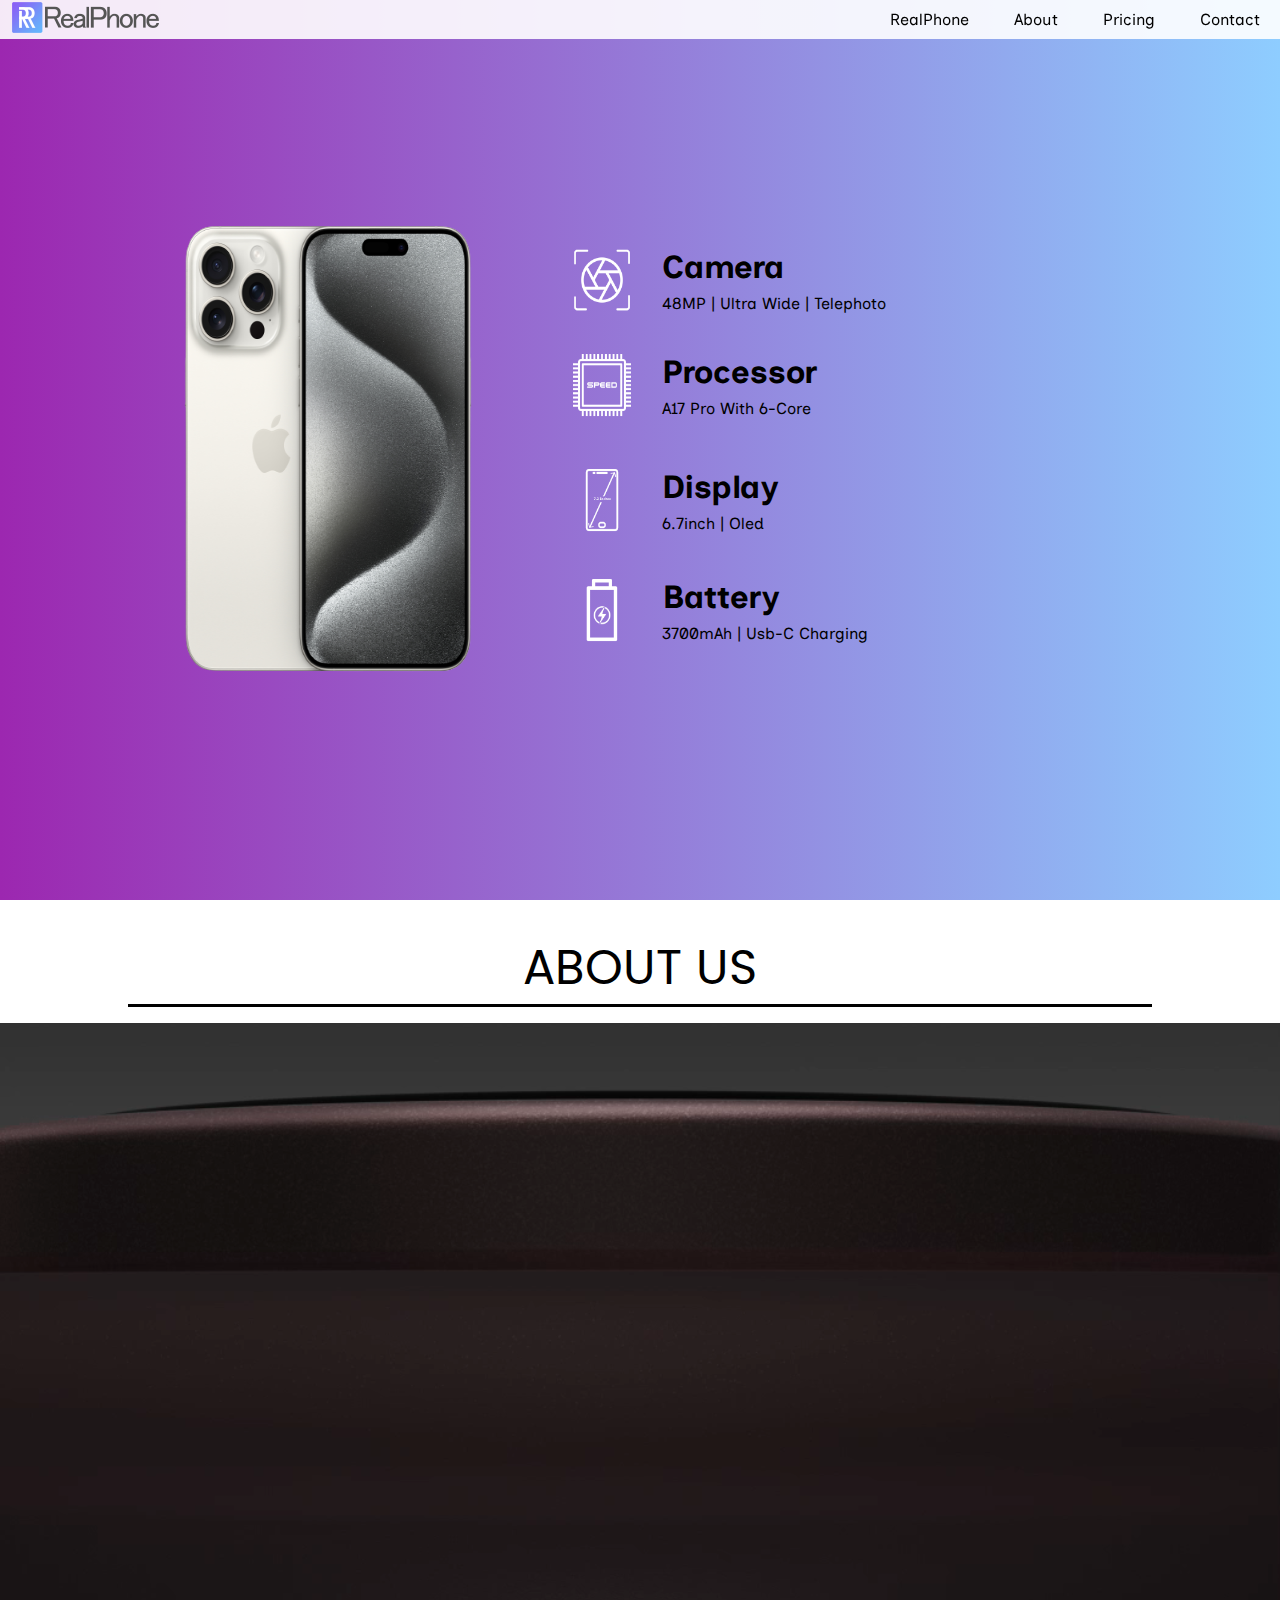
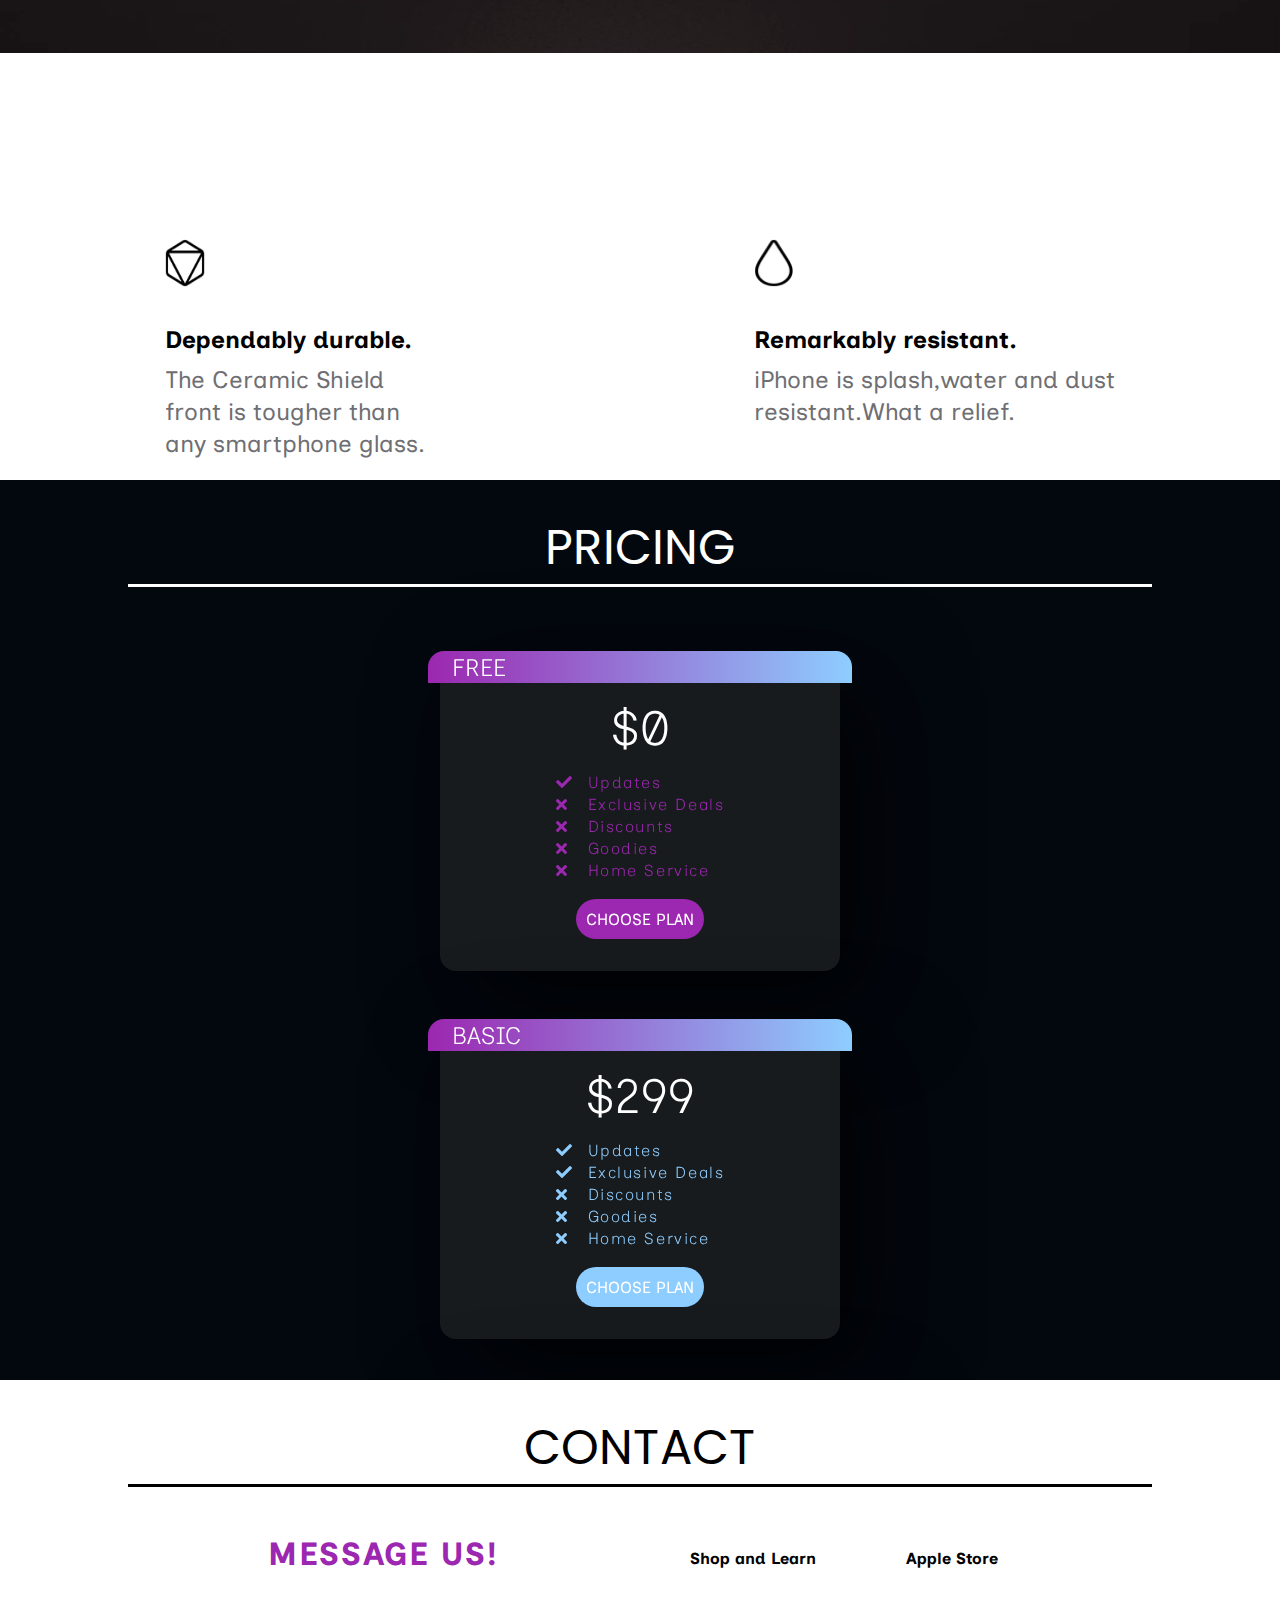
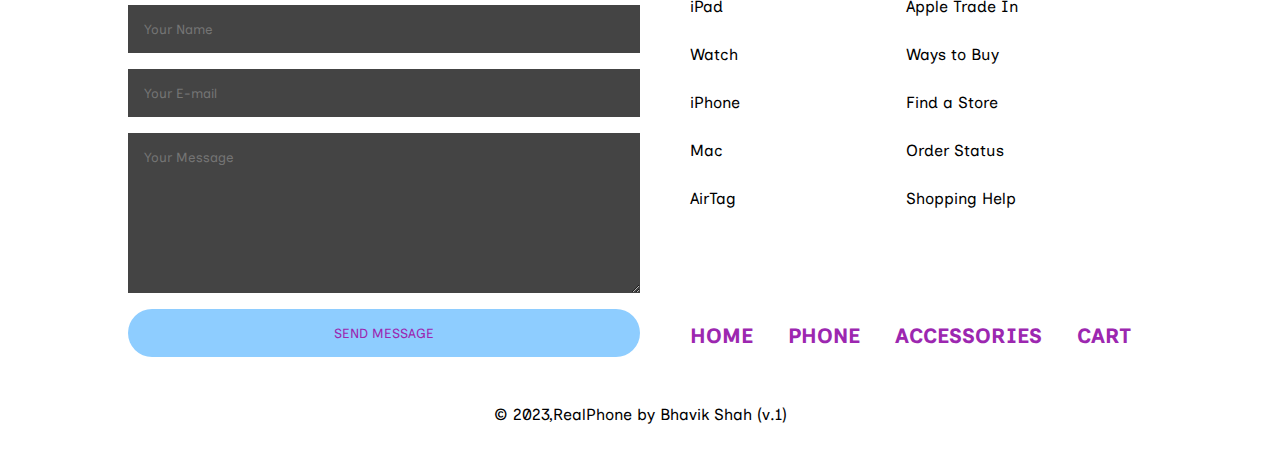
<file: index.html>
<!DOCTYPE html>
<html lang="en">
  <head>
    <meta charset="UTF-8" />
    <meta http-equiv="X-UA-Compatible" content="IE=edge" />
    <meta name="viewport" content="width=device-width, initial-scale=1.0" />
    <link
      rel="stylesheet"
      href="https://cdnjs.cloudflare.com/ajax/libs/font-awesome/5.15.1/css/all.min.css"
    />
    <link
      rel="stylesheet"
      href="https://cdn.jsdelivr.net/npm/swiper@10/swiper-bundle.min.css"
    />
    <title>RealPhone</title>
    <link rel="stylesheet" href="realphone-cs.css" />
  </head>
  <body>
    <section id="sec">
      <div class="main">
        <nav>
          <div class="logo">
            <img src="images/RealPhone/logo.png" alt="logo" />
          </div>

          <label for="" class="navham">
            <i class="fas fa-bars" id="menu-icon"></i>
            <i class="fas fa-times" id="cross-icon"></i>
          </label>
          <div class="navlinks" id="navlink">
            <ul>
              <li><a href="index.html">RealPhone</a></li>
              <li><a href="#sec2">About</a></li>
              <li><a href="#sec3">Pricing</a></li>
              <li><a href="#sec4">Contact</a></li>
            </ul>
          </div>
        </nav>
      </div>

      <div class="information">
        <div class="overlay"></div>
        <img src="images/RealPhone/mobile.png" alt="" class="mobile" />
        <div id="circle">
          <div class="features one">
            <img src="images/RealPhone/camera.png" alt="" />
            <div>
              <h1>Camera</h1>
              <p>48MP | Ultra Wide | Telephoto</p>
            </div>
          </div>
          <div class="features two">
            <img src="images/RealPhone/processor.png" alt="" />
            <div>
              <h1>Processor</h1>
              <p>A17 Pro With 6-Core</p>
            </div>
          </div>
          <div class="features three">
            <img src="images/RealPhone/display.png" alt="" />
            <div>
              <h1>Display</h1>
              <p>6.7inch | Oled</p>
            </div>
          </div>
          <div class="features four">
            <img src="images/RealPhone/battery.png" alt="" />
            <div>
              <h1>Battery</h1>
              <p>3700mAh | Usb-C Charging</p>
            </div>
          </div>
        </div>

        <!-- Lower Resolution -->
        <div class="circle-lower">
          <div class="features-lower one-l">
            <img src="images/RealPhone/camera.png" alt="" />
            <div>
              <h1>Camera</h1>
              <p>48MP | Ultra Wide | Telephoto</p>
            </div>
          </div>
          <div class="features-lower two-l">
            <img src="images/RealPhone/processor.png" alt="" />
            <div>
              <h1>Processor</h1>
              <p>A17 Pro With 6-Core</p>
            </div>
          </div>
          <div class="features-lower three-l">
            <img src="images/RealPhone/display.png" alt="" />
            <div>
              <h1>Display</h1>
              <p>6.7inch | Oled</p>
            </div>
          </div>
          <div class="features-lower four-l">
            <img src="images/RealPhone/battery.png" alt="" />
            <div>
              <h1>Battery</h1>
              <p>3700mAh | Usb-C Charging</p>
            </div>
          </div>
        </div>
        <!-- lower-resolution end  -->
        <div class="controls">
          <img src="images/RealPhone/arrow.png" alt="" id="upbtn" />
          <h3>Features</h3>
          <img src="images/RealPhone/arrow.png" alt="" id="downbtn" />
        </div>
      </div>
    </section>
    <!-- About-Us section -->

    <section id="sec2" class="about-us">
      <h1 class="sec-heading">About Us</h1>
      <div class="sec-heading-line"></div>
      <div class="video-wrapper">
        <video class="video" src="images/RealPhone/aboutvideo.mp4"></video>
      </div>
      <div class="sec2para">
        <div class="para para1">
          <img src="images/RealPhone/durable.png" alt="" />
          <p>
            <strong> Dependably durable.</strong>
            <br />
            The Ceramic Shield
            <br />
            front is tougher than
            <br />
            any smartphone glass.
          </p>
        </div>
        <div class="para para2">
          <img src="images/RealPhone/water-drop.png" alt="" />
          <p>
            <strong>Remarkably resistant.</strong>
            <br />
            iPhone is splash,water and dust
            <br />
            resistant.What a relief.
          </p>
        </div>
      </div>
    </section>
    <!-- About-Us section end -->
    <!-- Pricing section -->
    <section id="sec3" class="pricing">
      <h1 class="sec3-heading">Pricing</h1>
      <div class="sec3-heading-line"></div>
      <div class="swiper-container">
        <div class="pricing-card-wrapper swiper-wrapper">
          <div class="pricing-card swiper-slide">
            <div class="pricing-card-front">
              <h1 class="pricing-card-heading heading-free">FREE</h1>
              <h3 class="pricing-card-price">$0</h3>
              <ul class="pricing-card-list list-free">
                <li><i class="fas fa-check"></i><span>Updates</span></li>
                <li>
                  <i class="fas fa-times"></i><span>Exclusive Deals</span>
                </li>
                <li><i class="fas fa-times"></i><span>Discounts</span></li>
                <li><i class="fas fa-times"></i><span>Goodies</span></li>
                <li><i class="fas fa-times"></i><span>Home Service</span></li>
              </ul>
              <button class="pricing-card-btn btn-free">Choose Plan</button>
            </div>
          </div>
          <div class="pricing-card swiper-slide">
            <div class="pricing-card-front">
              <h1 class="pricing-card-heading heading-basic">BASIC</h1>
              <h3 class="pricing-card-price">$299</h3>
              <ul class="pricing-card-list list-basic">
                <li><i class="fas fa-check"></i><span>Updates</span></li>
                <li>
                  <i class="fas fa-check"></i><span>Exclusive Deals</span>
                </li>
                <li><i class="fas fa-times"></i><span>Discounts</span></li>
                <li><i class="fas fa-times"></i><span>Goodies</span></li>
                <li><i class="fas fa-times"></i><span>Home Service</span></li>
              </ul>
              <button class="pricing-card-btn btn-basic">Choose Plan</button>
            </div>
          </div>
          <div class="pricing-card swiper-slide">
            <div class="pricing-card-front">
              <h1 class="pricing-card-heading heading-standard">STANDARD</h1>
              <h3 class="pricing-card-price">$699</h3>
              <ul class="pricing-card-list list-standard">
                <li><i class="fas fa-check"></i><span>Updates</span></li>
                <li>
                  <i class="fas fa-check"></i><span>Exclusive Deals</span>
                </li>
                <li><i class="fas fa-check"></i><span>Discounts</span></li>
                <li><i class="fas fa-times"></i><span>Goodies</span></li>
                <li><i class="fas fa-check"></i><span>Home Service</span></li>
              </ul>
              <button class="pricing-card-btn btn-standard">Choose Plan</button>
            </div>
          </div>
          <div class="pricing-card swiper-slide">
            <div class="pricing-card-front">
              <h1 class="pricing-card-heading heading-premium">PREMIUM</h1>
              <h3 class="pricing-card-price">$899</h3>
              <ul class="pricing-card-list list-premium">
                <li><i class="fas fa-check"></i><span>Updates</span></li>
                <li>
                  <i class="fas fa-check"></i><span>Exclusive Deals</span>
                </li>
                <li><i class="fas fa-check"></i><span>Discounts</span></li>
                <li><i class="fas fa-check"></i><span>Goodies</span></li>
                <li><i class="fas fa-check"></i><span>Home Service</span></li>
              </ul>
              <button class="pricing-card-btn btn-premium">Choose Plan</button>
            </div>
          </div>
        </div>
      </div>
    </section>
    <!-- Pricing section end -->
    <!-- Pricing section end -->
    <!-- Contact section -->
    <section id="sec4" class="contact">
      <h1 class="sec-heading">Contact</h1>
      <div class="sec-heading-line"></div>
      <div class="contact-wrapper">
        <form class="contact-form">
          <h1 class="form-heading">MESSAGE US!</h1>
          <input type="text" placeholder="Your Name" />
          <input type="email" placeholder="Your E-mail" />
          <textarea placeholder="Your Message" cols="10" rows="10"></textarea>
          <input type="submit" value="Send Message" />
        </form>
        <div class="contact-footer">
          <div class="contact-details">
            <div class="row1 foot">
              <ul>
                <li><strong>Shop and Learn</strong></li>
                <li>iPad</li>
                <li>Watch</li>
                <li>iPhone</li>
                <li>Mac</li>
                <li>AirTag</li>
              </ul>
            </div>
            <div class="row2 foot">
              <ul>
                <li><strong>Apple Store</strong></li>
                <li>Apple Trade In</li>
                <li>Ways to Buy</li>
                <li>Find a Store</li>
                <li>Order Status</li>
                <li>Shopping Help</li>
              </ul>
            </div>
          </div>
          <div class="nav-footer">
            <ul>
              <li><a href="#">Home</a></li>
              <li><a href="#">PHONE</a></li>
              <li><a href="#">Accessories</a></li>
              <li><a href="#">Cart</a></li>
            </ul>
          </div>
        </div>
      </div>
      <p class="copyright">© 2023,RealPhone by Bhavik Shah (v.1)</p>
    </section>
    <!-- Contact section End -->

    <script src="https://cdn.jsdelivr.net/npm/swiper@10/swiper-bundle.min.js"></script>
    <script src="realphone-js.js"></script>
  </body>
</html>
</file>
<file: realphone-cs.css>
@import url('https://fonts.googleapis.com/css2?family=Inclusive+Sans&display=swap');
@import url('https://fonts.googleapis.com/css2?family=Poppins:wght@100;200;300;400;500;600;700;800;900&display=swap');

*{
    margin: 0;
    padding: 0;
    font-family: 'Inclusive Sans', sans-serif;
}

li{
    list-style: none;
}

#sec{
    height: 100vh;
    width: 100%;
    position: relative;
    overflow: hidden;
    background: linear-gradient(to right , #9c27b0 , #8ecdff);
}

.main{
   overflow: hidden;
}

nav{
    width: 100%;
    position: fixed;
    background-color: rgba(256,256,256,0.9);
    /* margin: 20px auto; */
    z-index: 1;
    display: flex;
    align-items: center;
    z-index: 9999;
}

.navham{
    position: absolute;
    right: 5%;
    font-size: 2rem;
    color: black;
    cursor: pointer;
    display: none;
}

.logo{
    flex-basis: 20%;
}

.logo img{
    width: 150px;
    padding-left: 10px;

}

.navlinks{
    flex: 1;
    text-align: right;
}

.navlinks ul li{
    list-style: none;
    display: inline-block;
    margin: 0 20px;
}

.navlinks ul li a{
    color: black;
    text-decoration: none;
}

.information{
    width: 100vw;
    height: 100vh;
    position: absolute;
    top: 50%;
    left: -10%;
    transform: translateY(-50%);
}

#circle{
    width: 1000px;
    height: 1000px;
    position: absolute;
    top: 0;
    left: 0;
   border-radius: 50%;
   transform: rotate(0deg);
   transition: 1s;
}


.features img{
    width: 70px;
}

.features{
    position: absolute;
    display: flex;
    color: #fff;
}

.features div{
    margin-left: 30px;
}

.features div p{
    margin-top: 8px;
}

.one{
     top: 260px;
     right: -70px;
}

.two{
     top: 80px;
     left: 190px;
     transform: rotate(-90deg);
}

.three{
      bottom: 260px;
      left:50px;
      transform: rotate(-180deg);
}

.four{
     bottom: 60px;
     right: 150px;
     transform: rotate(-270deg);
}

.mobile{
    width: 400px;
    height: 450px;
    position: absolute;
    top: 50%;
    left: 25%;
    transform: translateY(-50%);
    z-index: 1;
}

.controls{
    position: absolute;
    right: 5%;
    top: 50%;
    transform: translateY(-50%);
    text-align: center;

}

.controls h3{
    margin: 15px 0;
    color: #fff;
}

#upbtn{
    width: 15px;
    cursor: pointer;
}

#downbtn{
    width: 15px;
    cursor: pointer;
    transform: rotate(180deg);

}

.overlay{
    width: 0;
    height: 0;
    border-top:50vh solid #fff ;
    border-bottom:50vh solid #fff ;
    border-left:500px solid  #fff;
    border-right:500px solid transparent ;
    position: absolute;
    outline: none;
    left: 0;
    top: 0;
}


/* section-2 */
#sec2{
 font-size: 62.5%;
 background-color: white;
 height: 120vh;
 width: 100%;
 position: relative;
/* display: flex;
 align-items: center;
 padding: 0 10rem;  */
}

.sec-heading{
    font-family:'Poppins', sans-serif;;
    text-align: center;
    font-size: 3rem;
    font-weight: 400;
    color: black;
    text-transform: uppercase;
    padding-top: 2rem;
}

.sec-heading-line{
    width: 80%;
    height: 0.2rem;
    background-color: black;
    margin: 0 auto 1rem auto;
}

.video-wrapper{
    width: 100%;
    height: 70vh;
    position: absolute;
    overflow: hidden;
}

/* .video-wrapper:hover .control{
    transform: translateY(0);
} */
/* .video-bar-wrapper{
    width: 100%;
    height: 0.2rem;
    position: absolute;
    background-color: black;
    top: 0;
    left: 0;
}

.video-bar{
    background-color: #8ecdff;
    height: 100%;
    width: 0%;
    transition: width 0.5s linear;
}

.control{
     width: 100%;
     position: absolute;
     bottom: 0;
     background-color: rgba(0,0,0,0.7);
     transform: translateY(calc(100% - 0.4rem));
     transition: transform 0.4s;
} */


.video{
    width: 100%;
    height: 100%;
    object-fit: cover;
    /* opacity: 0.3; */
}

/* .btn{
    padding: 0.5rem 1rem 0.5rem 1rem;
}

.btn button{
    background: none;
    border: none;
    cursor: pointer;
}

.btn i{
    color: white;
    font-size: 1.8rem;
} */

.sec2para{
    position: absolute;
    bottom: -5rem;
    display: flex;
   justify-content: space-around;
    width: 100%;
}

.para{
   font-family:'Poppins', sans-serif ;
   font-size: 1.5rem;
   color: #6e6e73;
}

.para p{
    line-height: 2rem;
}

.para strong{
    color: black !important;
    font-weight: 700 !important;
    line-height: 3rem !important;
}

.para1 img,
.para2 img {
    width: 2.5rem;
    height: 3rem;
    padding: 9px 0 20px;
}
/* section-2 End */
/* section-3 */

#sec3{
    margin-top: 100px;
    width: 100%;
    height: 100vh;
    background-color: #03070e;
    overflow: hidden;
}

.sec3-heading{
    font-family:'Poppins', sans-serif;;
    text-align: center;
    font-size: 3rem;
    font-weight: 400;
    color: white;
    text-transform: uppercase;
    padding-top: 2rem;
}

.sec3-heading-line{
    width: 80%;
    height: 0.2rem;
    background-color: white;
    margin: 0 auto 1rem auto;
    z-index: 4;
}

.pricing-card-wrapper{
    display: flex;
    flex-direction: column;
    align-items: center;
    z-index: 0;
}

.pricing-card{
    width: 25rem !important;
    height: 20rem !important;
    background-color: #181b1d;
    border-radius: 1rem;
    margin-top: 3rem;
    box-shadow: 2rem 2rem 6rem rgba(0,0,0,0.7);
    display: flex;
    justify-content: center;
    align-items: center;
}

.pricing-card-front{
    width: 100%;
    height: 100%;
    display: flex;
    flex-direction: column;
    align-items: center;
    justify-content: space-between;
}

.pricing-card-heading{
    color: white;
    font-size: 1.5rem;
    display: flex;
    width: 100%;
    height: 2rem;
    align-items: center;
    font-weight: 300;
    padding-left: 1.5rem;
}

.heading-free,
.heading-basic,
.heading-standard,
.heading-premium{
    background: linear-gradient(to right , #9c27b0 , #8ecdff);
    border-radius: 1rem 1rem 0 0;
}

.pricing-card-price{
    font-size: 3rem;
    font-weight: 300;
    color: white;
}

.list-free li,
.list-standard li{
    color:#9c27b0 ;
}


.list-basic li,
.list-premium li{
    color:#8ecdff;
}

.pricing-card-list li{
    margin-bottom: 0.2rem;
}

.pricing-card-list i{
    font-size: 1rem;
    width: 2rem;
}

.pricing-card-list span{
    font-size: 1rem;
    font-weight: 300;
    letter-spacing: 0.1rem;
}

.pricing-card-btn{
    width: 8rem;
    height: 2.5rem;
    margin-bottom: 2rem;
    border-radius: 3rem;
    font-size: 1rem;
    border: none;
    color: white;
    text-transform: uppercase;
}

.btn-free,
.btn-standard{
    background-color:#9c27b0 ;
}

.btn-basic,
.btn-premium{
    background-color:#8ecdff;
}

/* section-3 End */
/* section-4 */

#sec4{
    width: 100%;
    height: 100%;
}

.contact-wrapper{
    width: 80%;
    padding: 0 8rem;
    display: flex;
}

.form-heading{
    letter-spacing: 0.1rem;
    color: #9c27b0;
    text-align: center;
    margin: 2rem 0;
}

.contact-form{
    width: 50%;
    display: flex;
    flex-direction: column;
}

.contact-details{
    display: flex;
    margin-top: 2rem;
    padding-left: 50px;
}

.contact-form input,
.contact-form textarea{
    background-color: #444;
    color: #9c27b0;
    border: none;
    padding: 1rem;
    margin-bottom:1rem ;
}

.contact-form textarea{
    max-width: 100%;
    max-height: 8rem;
    min-height: 5rem;
}

.contact-form input[type="submit"]{
    background-color: #8ecdff;
    cursor: pointer;
    text-transform: uppercase;
    border-radius: 2rem;
}

.foot ul{
    margin-right: 90px;
}

.foot ul li{
    line-height: 3rem;
}

.nav-footer{
      margin-left: 20px;
      margin-top: 100px;
}


.nav-footer ul li{
    display: inline-block;
    margin-left: 30px;
}

.nav-footer ul li a{
    text-decoration: none;
    color: #9c27b0;
    text-transform: uppercase;
    font-weight: 800;
    font-size: 1.3rem;
}

.copyright{
    text-align: center;
    padding: 2rem;
}
/* section-4 End */


@media (min-width : 1500px){

    .mobile {
        left: 20%;
    }
    .one {
        top: 493px;
        right: -299px;
    }
    .two {
        top: -48px;
        left: 402px;
        transform: rotate(-90deg);
    }
    .three {
        bottom: 507px;
        left: -89px;
        transform: rotate(-180deg);
    }
    .four {
        bottom: -26px;
        right: 375px;
        transform: rotate(-270deg);
    }
}


@media (max-width : 1300px){
    .controls {
       display: none;
    }
    .overlay {
        display: none;
    }
    #circle{
        display: none;
    }
    .mobile {
        height: 500px;
        left: 20%;
    }
    .features-lower{
        position: absolute;
        display: flex;
        justify-content: space-between;
        top: 50%;
        left: 50%;
        transform: translateY(-50%);
        padding-bottom: 20px;
    }
    .features-lower:nth-child(1){
        padding-bottom: 340px;
        padding-left: 60px;
    }
    .features-lower:nth-child(2) {
        padding-bottom: 130px;
        padding-left: 60px;
    }
    .features-lower:nth-child(3) {
        padding-top: 120px;
        padding-left: 60px;
    }
    .features-lower:nth-child(4) {
        padding-top: 340px;
        padding-left: 60px;
    }

    .features-lower img{
        width: 60px;
    }
    .features-lower div{
        margin-left: 30px;
    }
    .features-lower div p{
        margin-top: 8px;
    }
}

@media (max-width : 1200px ){
   .contact-wrapper {
        padding: 0 6rem;
        display: block;
    }
    .contact-form {
        width: 100%;
    }
    .row1{
        margin-right: 100px;
    }
    .nav-footer {
        margin-left: 600px;
        margin-top: -225px;
    }
    .nav-footer ul li {
        display:block;
        margin-bottom: 25px;
    }
}

@media (max-width : 960px ){
    #sec2 {
        height: 100vh;
    }
    .contact-wrapper {
        padding: 0 5rem;
    }
    .features-lower:nth-child(1){
        padding-left: 90px;
    }
    .features-lower:nth-child(2) {
        padding-left: 90px;
    }
    .features-lower:nth-child(3) {
        padding-left: 90px;
    }
    .features-lower:nth-child(4) {
        padding-left: 90px;
    }
    .row1{
        margin-right: 0px;
    }
    .nav-footer {
        margin-left: 450px;
    }
}

@media (max-width : 850px ){
    .mobile {
        height: 400px;
        left: 10%;
    }

}

@media (max-width : 800px ){
    .contact-wrapper {
        width: 90%;
        margin: 0 auto;
        padding: 0;
        display: block;
    }
    .navham{
        display: inline-flex;
        z-index: 999;
    }

    #cross-icon{
        display: none;
    }
    .navlinks{
        position: absolute;
        top:100%;
        left: 0;
        width: 100%;
        height: 17.7rem;
        background: rgba(0, 0, 0, 0.1);
        backdrop-filter: blur(50px);
    }
    .navlinks ul li{
        display: block;
        margin: 1rem 0;
        font-size: 1.5rem;
        text-align: center;
    }
}

@media (max-width : 680px){
    .mobile {
        top: 23%;
        left: 20%;
    }
    .features-lower {
        top: 75%;
        left: 20%;
    }
    .video-wrapper {
        height: 30vh;
    }
    .sec2para {
        display: flex;
        flex-direction: column;
    }
    .nav-footer ul li {
        display:inline-block;
        margin-bottom: 0px;
    }
    .nav-footer {
        margin-left: 0;
        margin-top: 50px;
    }
    .foot ul li {
        line-height: 2rem;
    }
    .foot ul li:nth-child(1){
        font-size: 0.8rem !important ;
    }
    .nav-footer ul li a {
        font-size: 1rem;
    }
}

@media (max-width : 440px){
    .contact-details {
        padding-left: 0px;
    }
    .foot ul {
        margin-right: 60px;
    }
    .nav-footer ul li {
        margin-left: 10px;
    }
    .sec2para {
        bottom: -6rem;
    }
    #sec {
        height: 200vh;
    }
    .mobile {
        top: 5%;
        left: 10%;
    }
    .features-lower {
        top: 70%;
        left: 0%;
    }
}

@media (max-height:1100px){
    .one {
        top: 495px;
        right: -94px;
    }
    .two {
        top: 38px;
        left: 412px;
        transform: rotate(-90deg);
    }
    .three {
        bottom: 495px;
        left: 6px;
        transform: rotate(-180deg);
    }
    .four {
        bottom: 18px;
        right: 383px;
        transform: rotate(-270deg);
    }
}

@media (max-height:1000px){
    .one {
        top: 439px;
        right: -94px;
    }
    .two {
        top: 38px;
        left: 351px;
        transform: rotate(-90deg);
    }
    .three {
        bottom: 449px;
        left: 6px;
        transform: rotate(-180deg);
    }
    .four {
        bottom: 18px;
        right: 323px;
        transform: rotate(-270deg);
    }
}
@media (max-height:900px){
    .one {
        top: 373px;
        right: -94px;
    }
    .two {
        top: 38px;
        left: 292px;
        transform: rotate(-90deg);
    }
    .three {
        bottom: 370px;
        left: 11px;
        transform: rotate(-180deg);
    }
    .four {
        bottom: 18px;
        right: 253px;
        transform: rotate(-270deg);
    }
}
@media (max-height:750px){
    .one {
        top: 304px;
        right: -94px;
    }
    .two {
        top: 38px;
        left: 217px;
        transform: rotate(-90deg);
    }
    .three {
        bottom: 306px;
        left: 11px;
        transform: rotate(-180deg);
    }
    .four {
        bottom: 18px;
        right: 197px;
        transform: rotate(-270deg);
    }
}
@media (max-height:600px){
    .one {
        top: 224px;
        right: -94px;
    }
    .two {
        top: 38px;
        left: 129px;
        transform: rotate(-90deg);
    }
    .three {
        bottom: 222px;
        left: 11px;
        transform: rotate(-180deg);
    }
    .four {
        bottom: 18px;
        right: 99px;
        transform: rotate(-270deg);
    }
}
</file>
